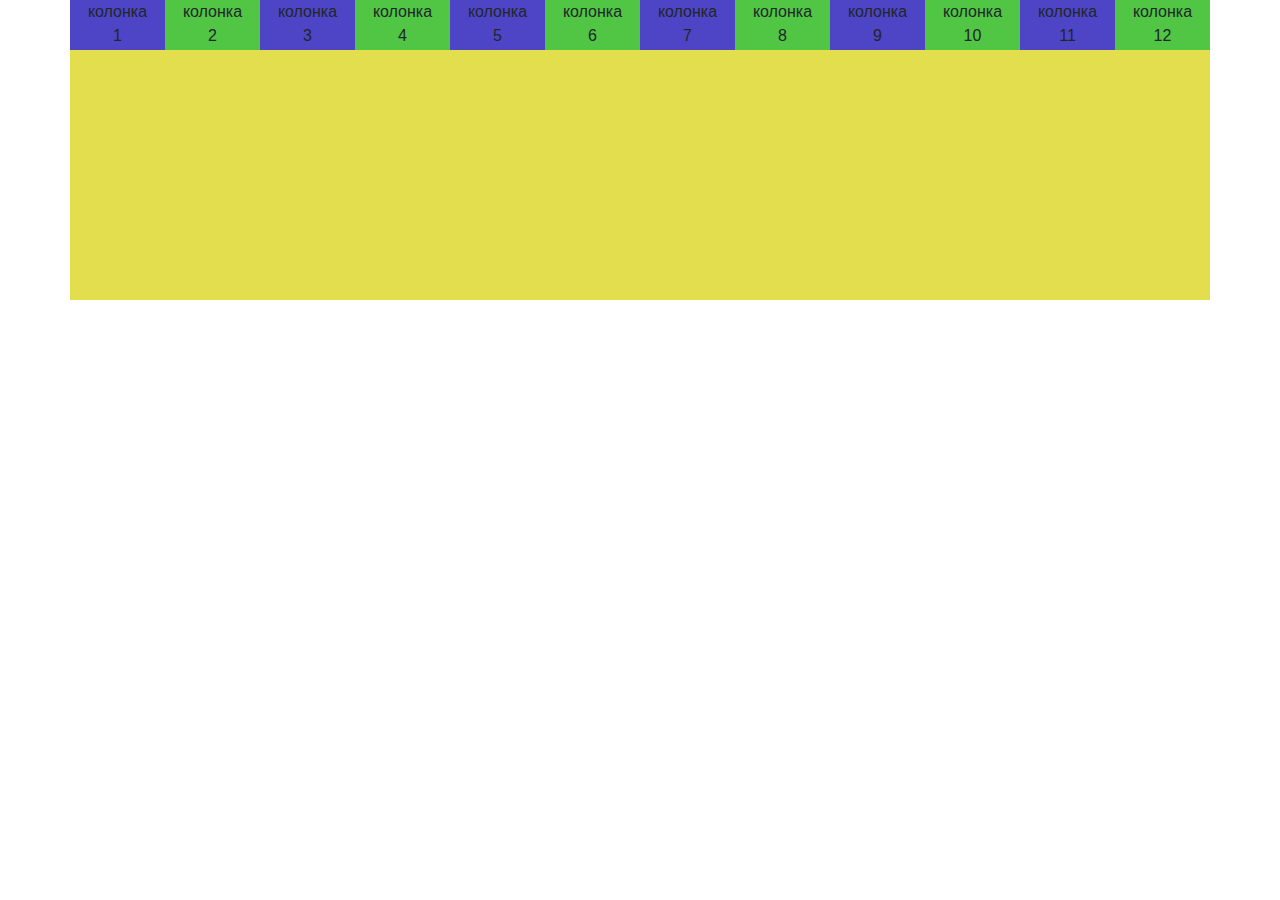
<file: Grid/index.html>
<!DOCTYPE html>
<html lang="en">
<head>
	<meta charset="UTF-8">
	<meta name="viewport" content="width=device-width, initial-scale=1, shrinc-to-fit=no">
	<title>bootstrap</title>

<link rel="stylesheet" href="https://stackpath.bootstrapcdn.com/bootstrap/4.4.1/css/bootstrap.min.css" integrity="sha384-Vkoo8x4CGsO3+Hhxv8T/Q5PaXtkKtu6ug5TOeNV6gBiFeWPGFN9MuhOf23Q9Ifjh" crossorigin="anonymous">
<link rel="stylesheet" href="css/main.css">

</head>
<body>

	<div class="container">

	   <div class="row">
	
	      <div class="col-1">колонка 1</div>
	      <div class="col-1">колонка 2</div>
	      <div class="col-1">колонка 3</div>
	      <div class="col-1">колонка 4</div>
	      <div class="col-1">колонка 5</div>
	      <div class="col-1">колонка 6</div>
	      <div class="col-1">колонка 7</div>
	      <div class="col-1">колонка 8</div>
	      <div class="col-1">колонка 9</div>
	      <div class="col-1">колонка 10</div>
	      <div class="col-1">колонка 11</div>
	      <div class="col-1">колонка 12</div>
	 </div>
</div> 

<script src="https://code.jquery.com/jquery-3.4.1.slim.min.js" integrity="sha384-J6qa4849blE2+poT4WnyKhv5vZF5SrPo0iEjwBvKU7imGFAV0wwj1yYfoRSJoZ+n" crossorigin="anonymous"></script>
<script src="https://cdn.jsdelivr.net/npm/popper.js@1.16.0/dist/umd/popper.min.js" integrity="sha384-Q6E9RHvbIyZFJoft+2mJbHaEWldlvI9IOYy5n3zV9zzTtmI3UksdQRVvoxMfooAo" crossorigin="anonymous"></script>

<script src="https://stackpath.bootstrapcdn.com/bootstrap/4.4.1/js/bootstrap.min.js" integrity="sha384-wfSDF2E50Y2D1uUdj0O3uMBJnjuUD4Ih7YwaYd1iqfktj0Uod8GCExl3Og8ifwB6" crossorigin="anonymous"></script>
</body>
</html>
</file>
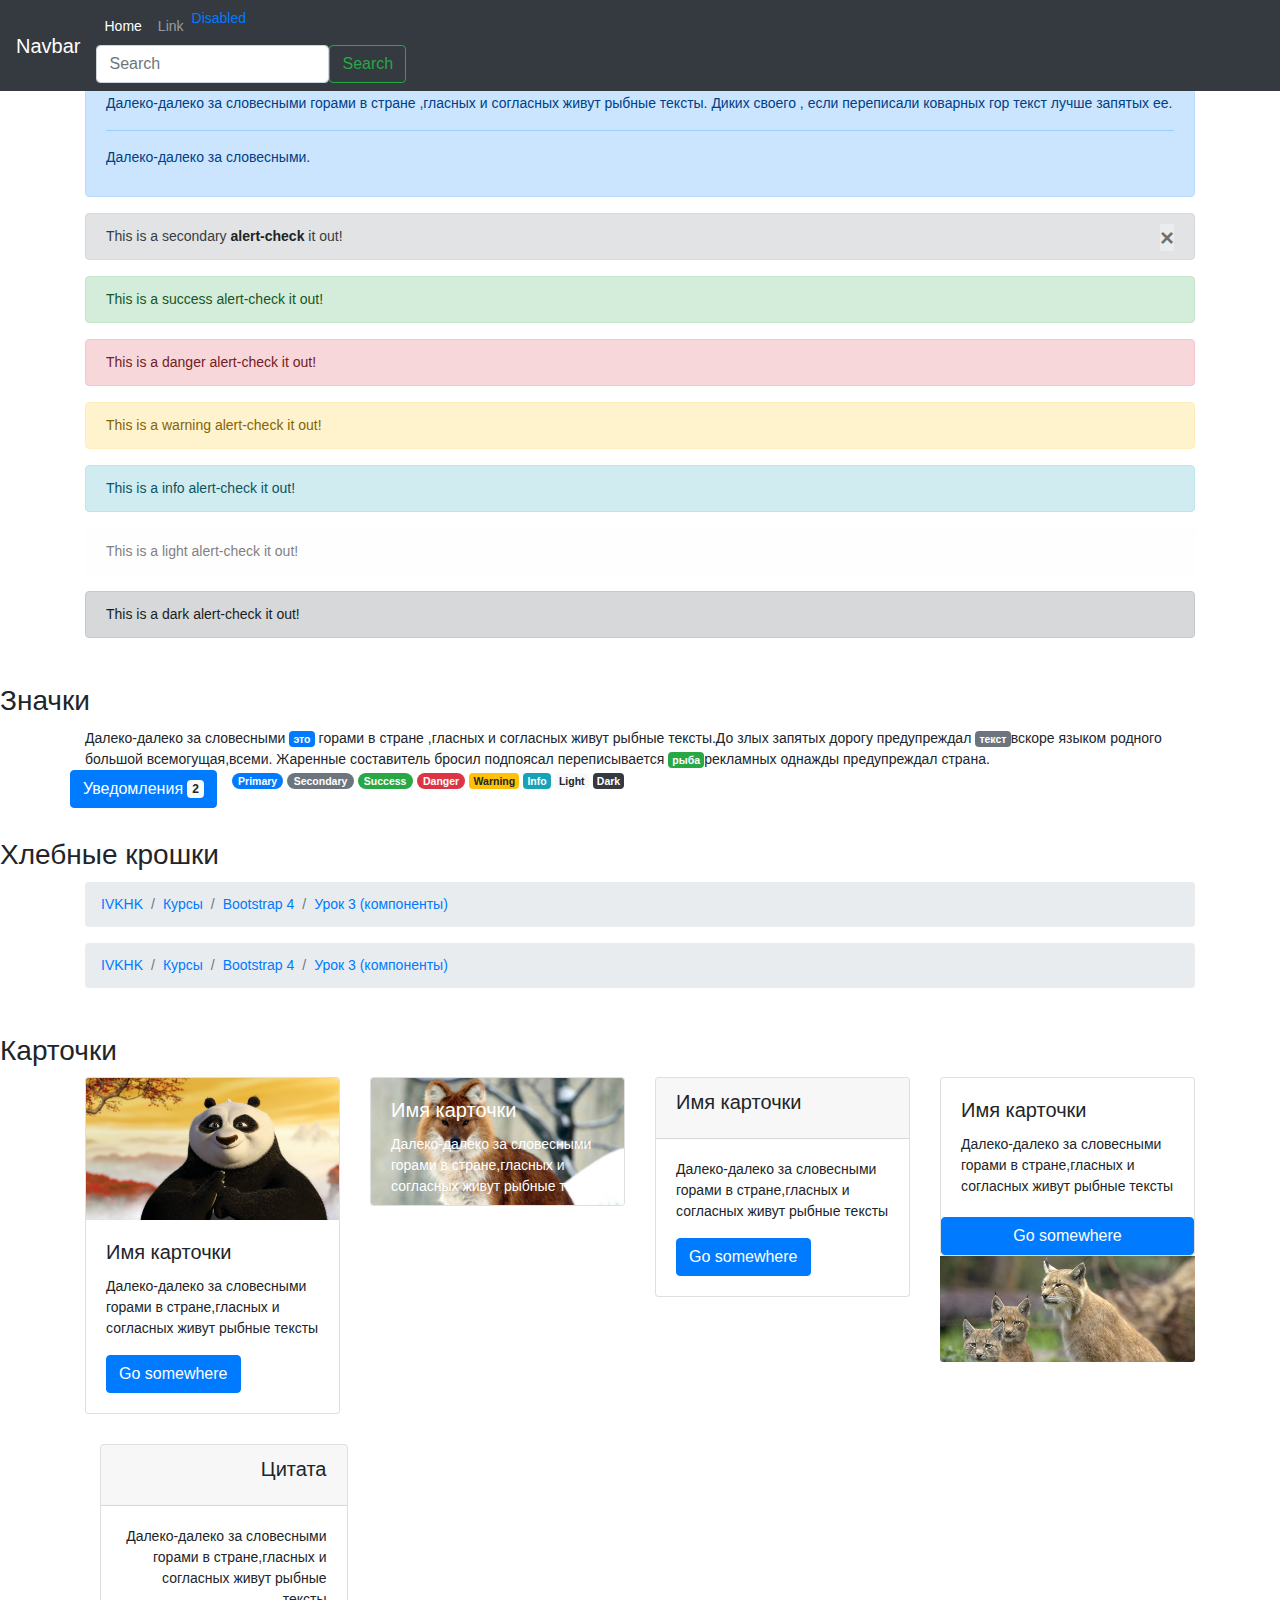
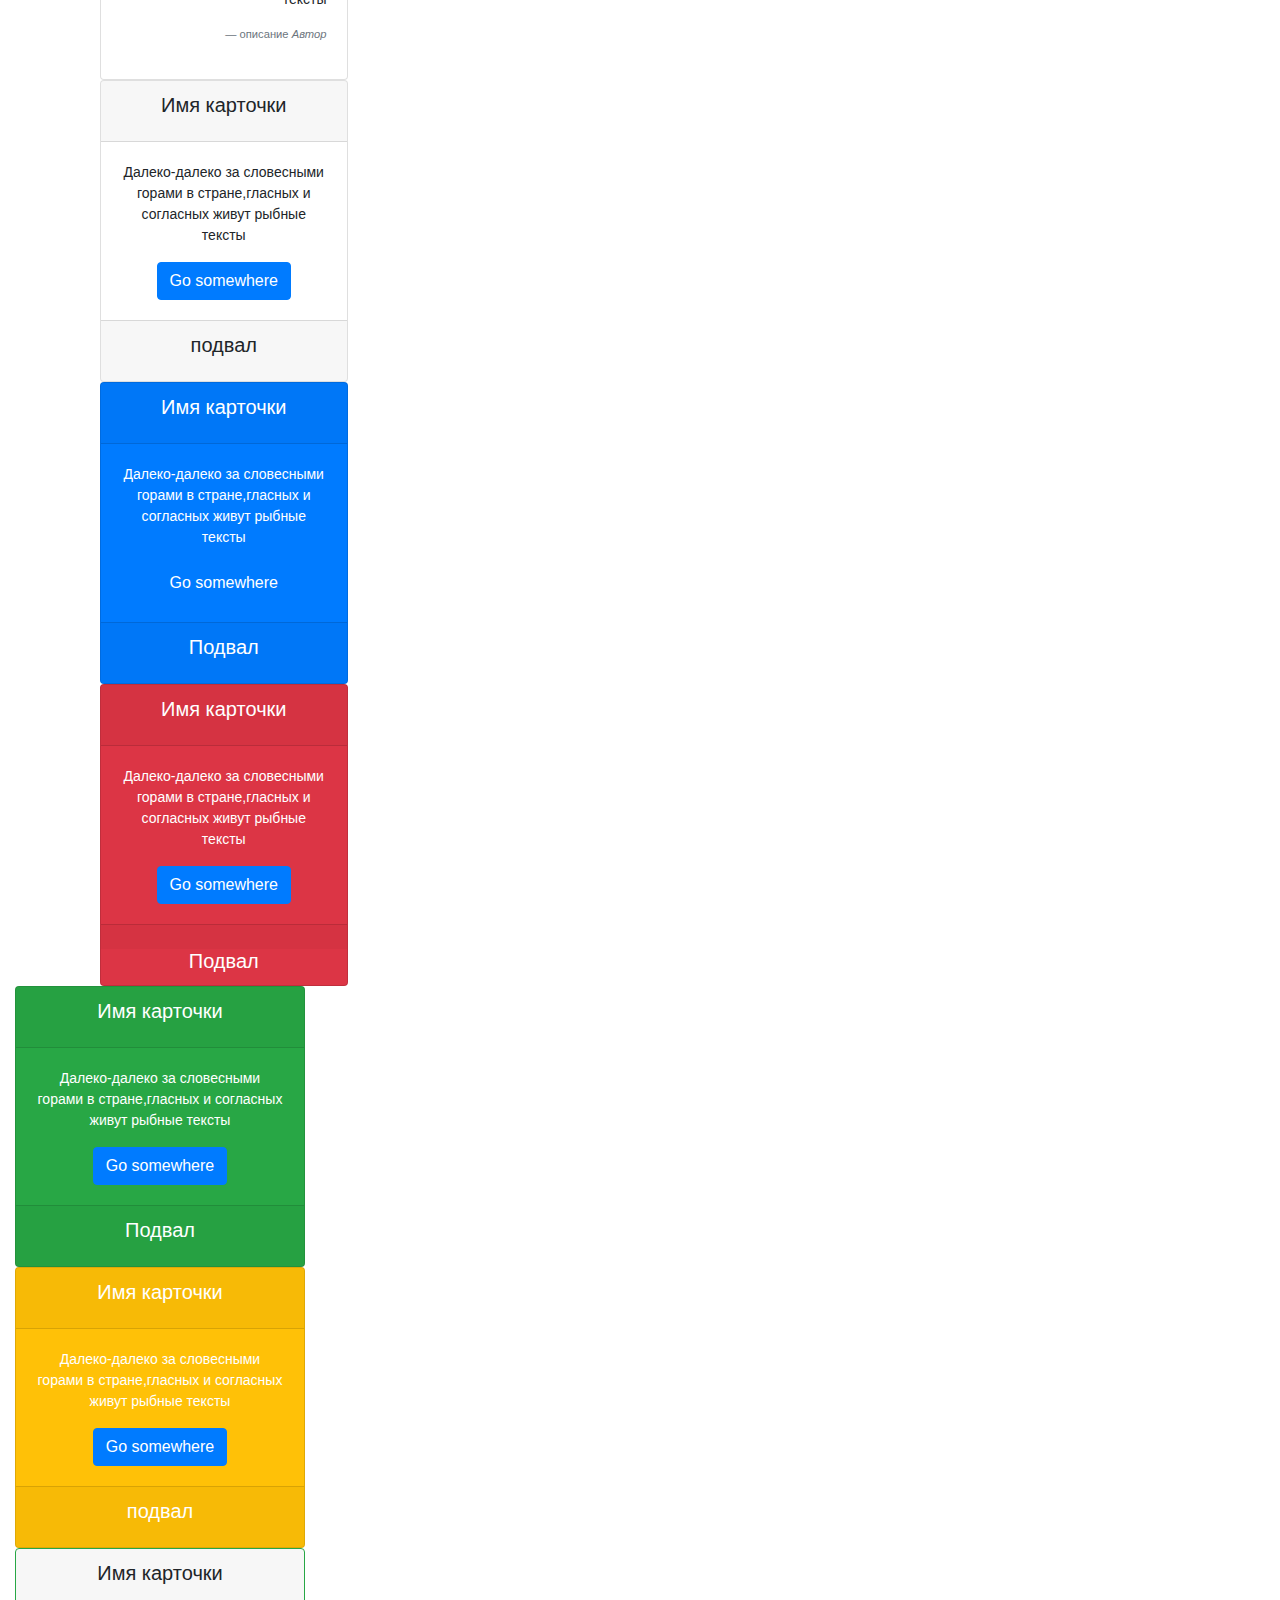
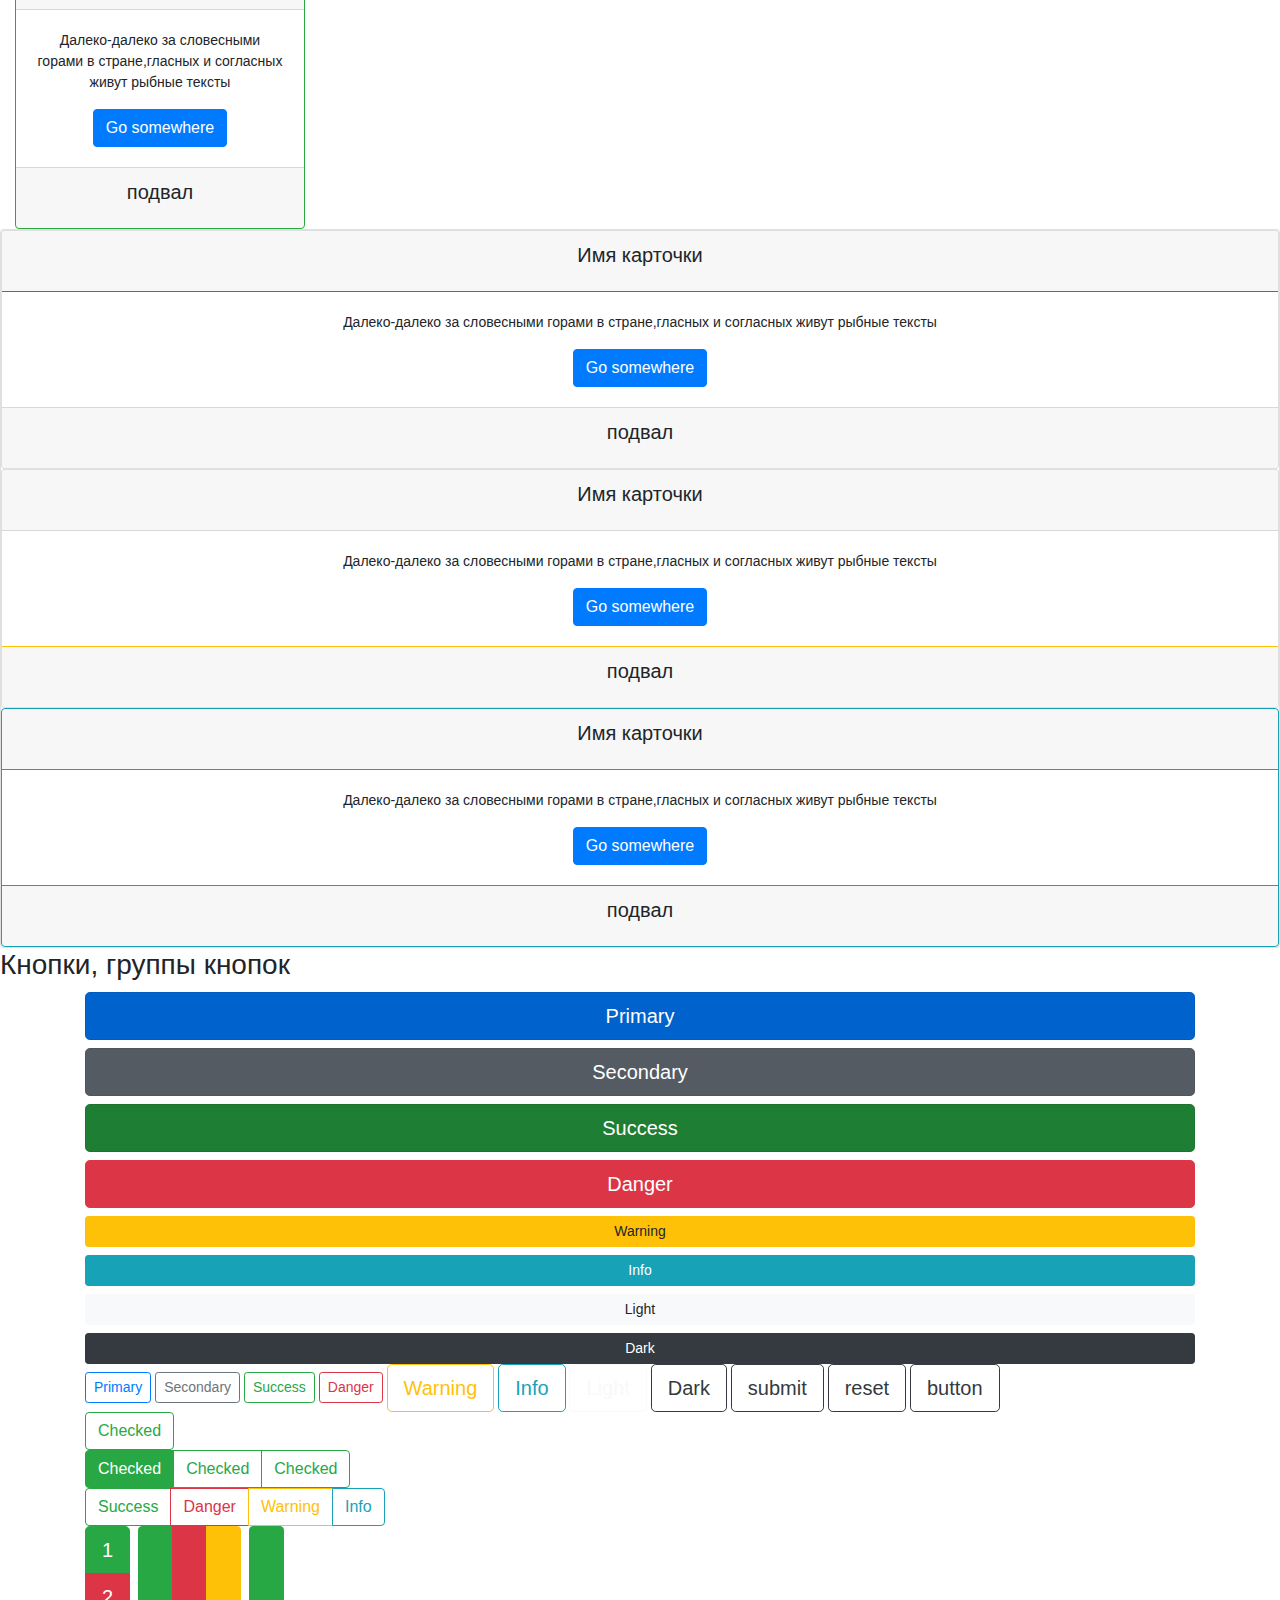
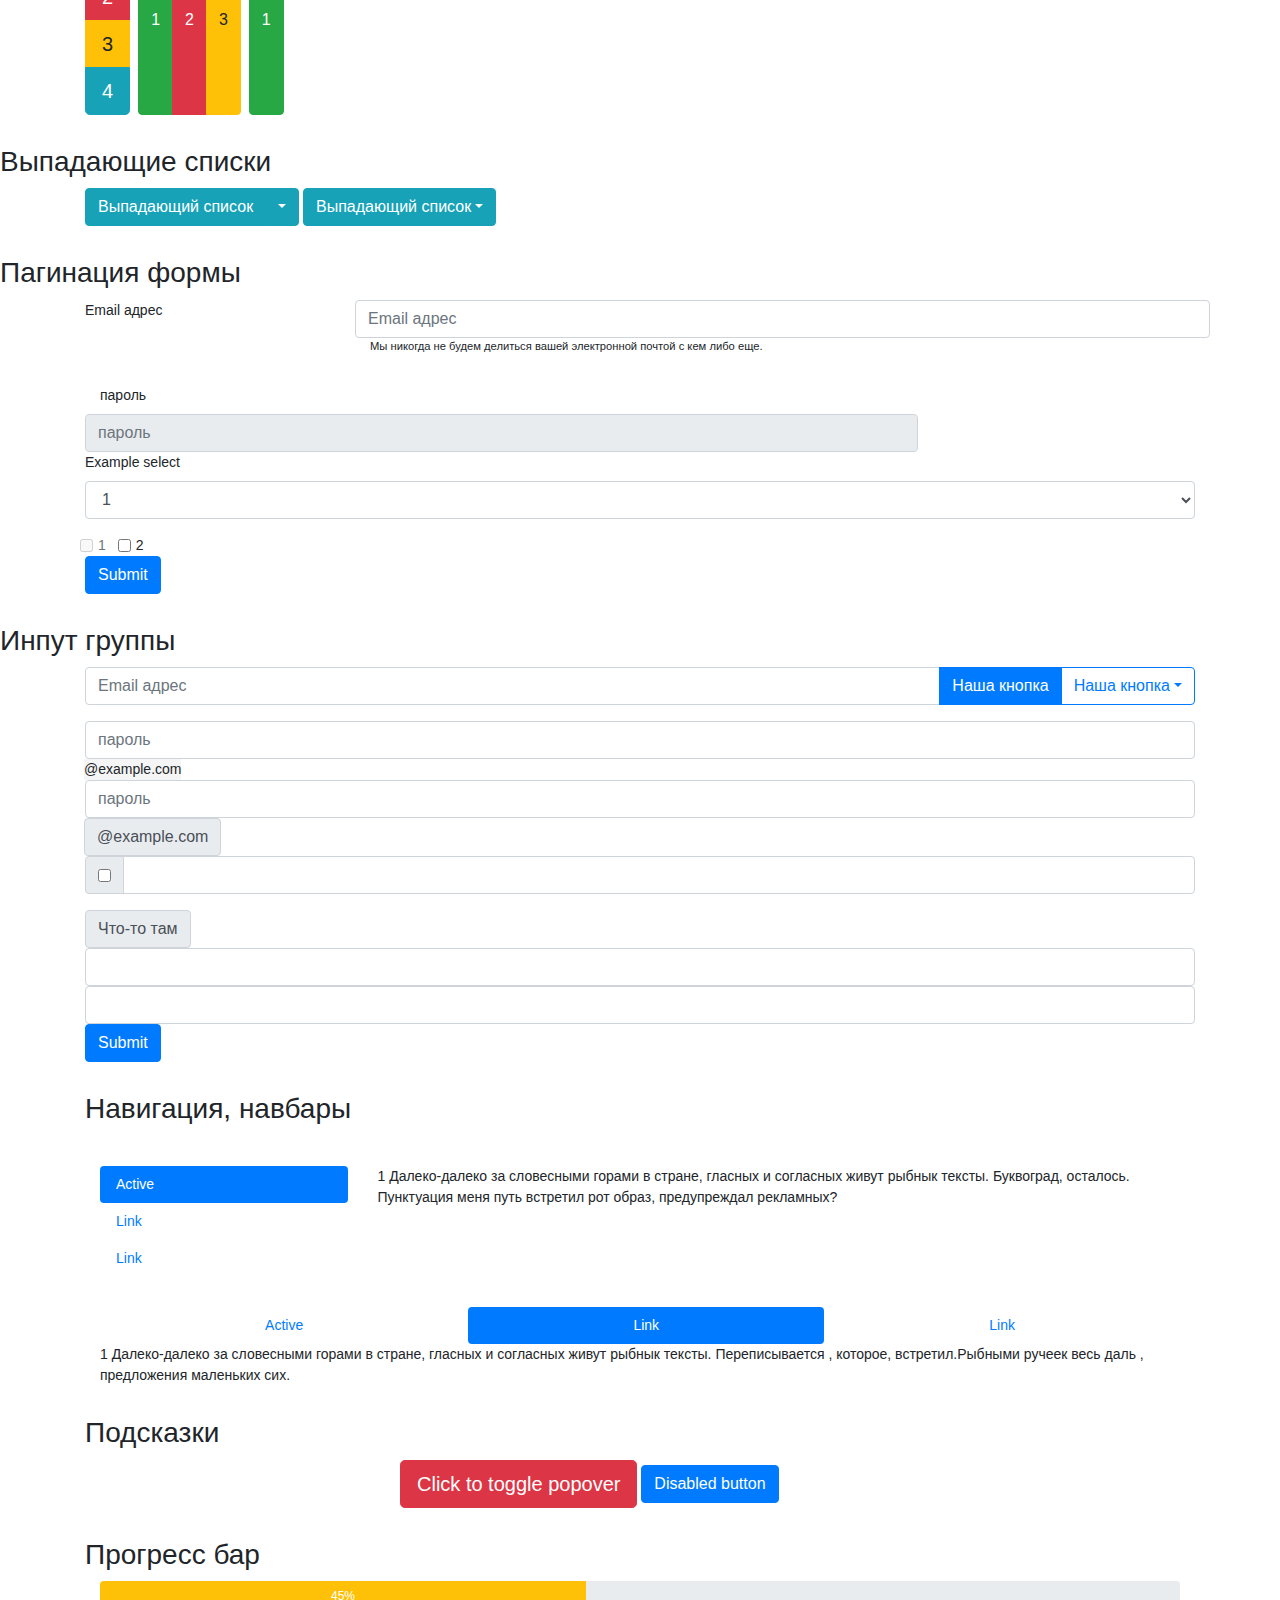
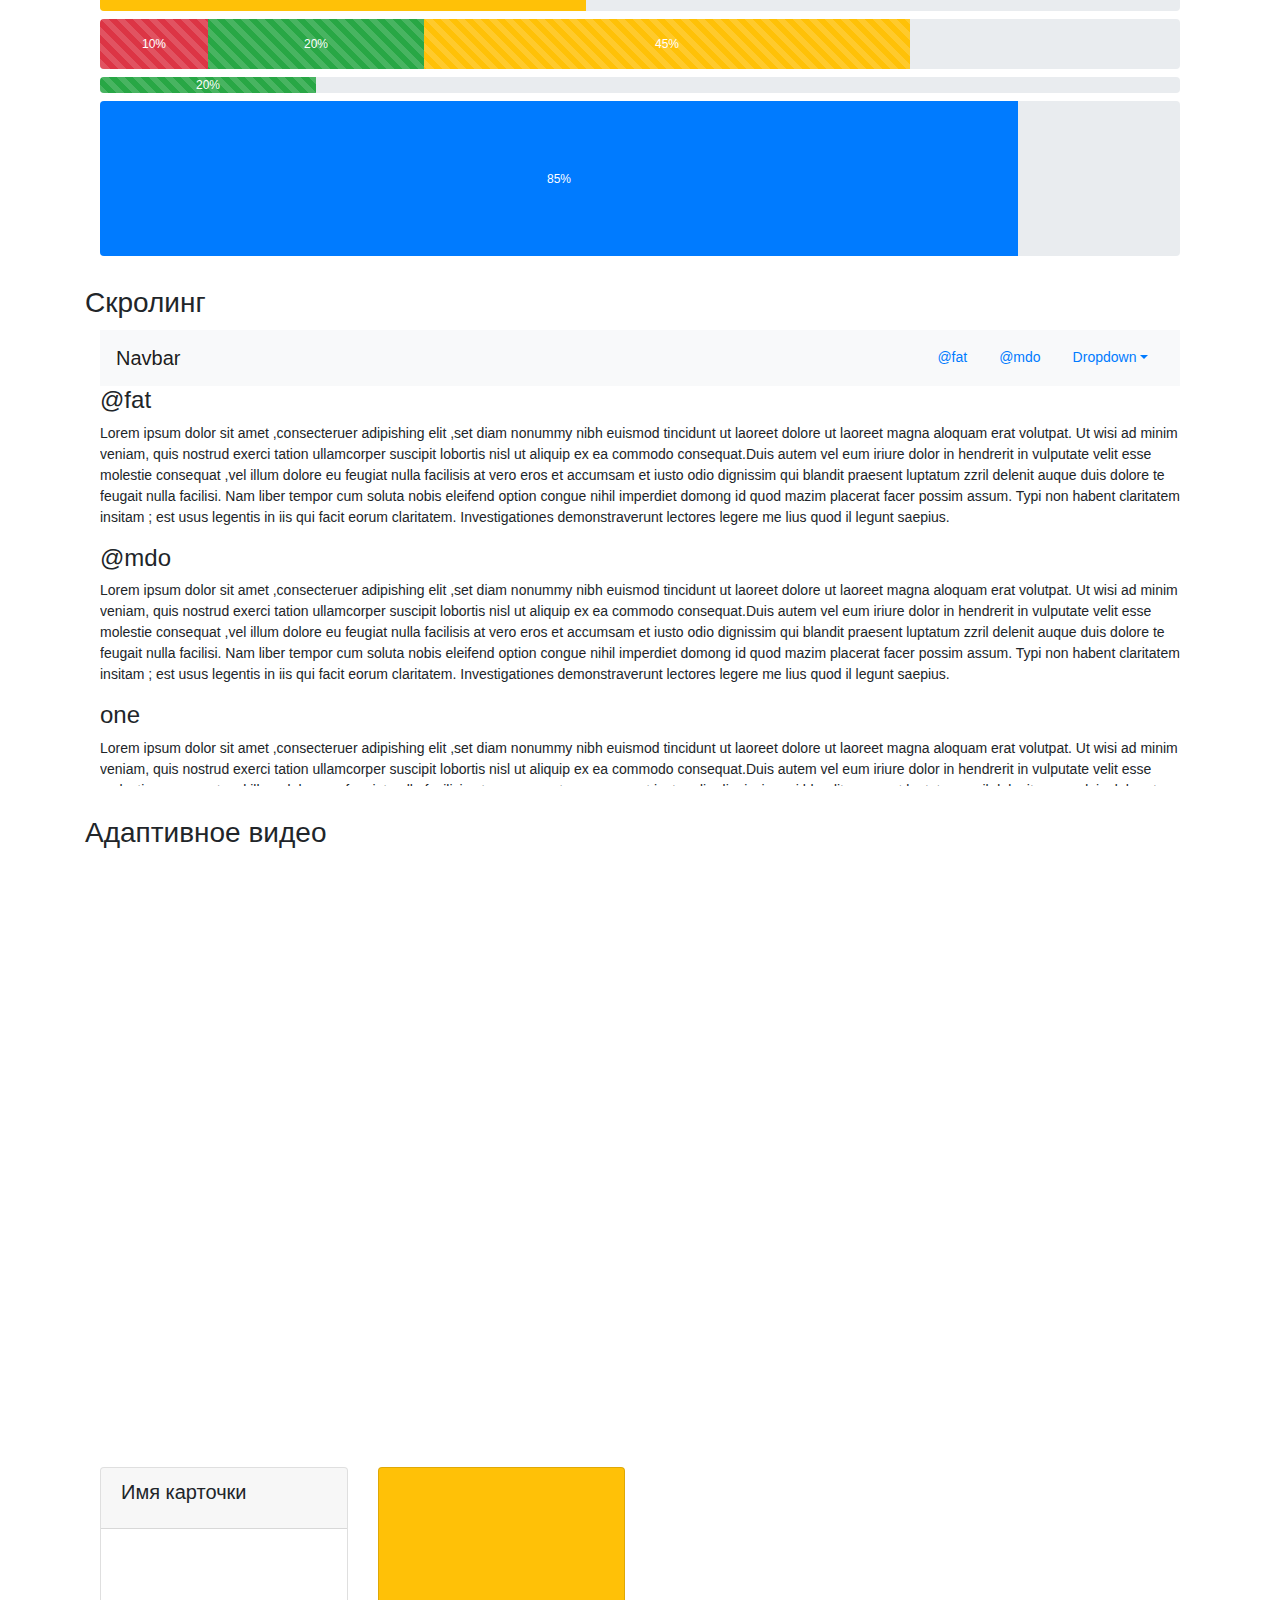
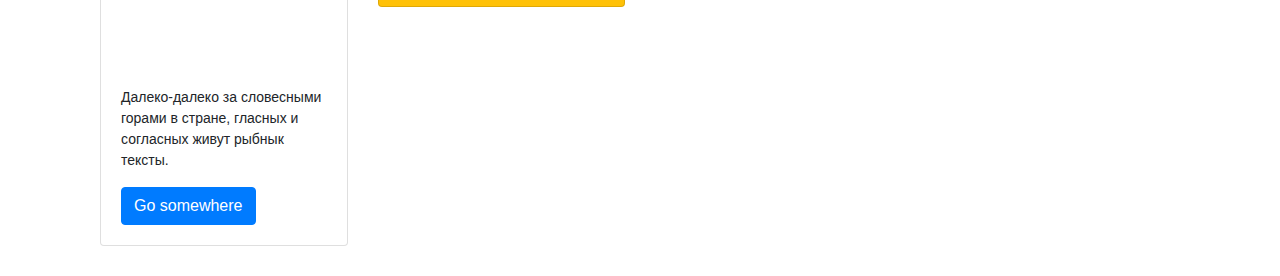
<file: Components/componenty.html>
<!DOCTYPE html>
<html lang="en">
<head>
<meta charset="UTF-8">
<meta name="viewport" content="width=device-width, initial-scale=1, shrink-to-fit=no">


<link rel="stylesheet" href="https://stackpath.bootstrapcdn.com/bootstrap/4.4.1/css/bootstrap.min.css" integrity="sha384-Vkoo8x4CGsO3+Hhxv8T/Q5PaXtkKtu6ug5TOeNV6gBiFeWPGFN9MuhOf23Q9Ifjh" crossorigin="anonymous">
    <link rel="stylesheet" href="css/main.css">


<title>Bootstrap4</title>
</head>
<body>

<h3>Оповещения</h3>
<div class="container">
 <div class="row">
   <div class="col-12">
      <div class="alert alert-primary fade show">
      <h4>Оповещение чего-либо</h4>
      <p>Далеко-далеко за словесными горами в стране ,гласных и согласных живут рыбные тексты.
      Диких своего , если переписали коварных гор текст лучше запятых ее.</p>
      <hr>
      <p>Далеко-далеко за словесными.</p>
      </div>
      <div class="alert alert-secondary">
        This is a secondary <a href="#" class="alert-link">alert-check</a> it out!
        <button type="button" data-dismiss="alert" class="close">
        <span>&times;</span>
        </button>
      </div>
      <div class="alert alert-success">
      This is a success alert-check it out!
      </div>
      <div class="alert alert-danger">
      This is a danger alert-check it out!
      </div>
      <div class="alert alert-warning">
      This is a warning alert-check it out!
      </div>
      <div class="alert alert-info">
      This is a info alert-check it out!
      </div>
      <div class="alert alert-light">
      This is a light alert-check it out!
      </div>
      <div class="alert alert-dark">
      This is a dark alert-check it out!
      </div>
     </div>
   </div>
 </div>
 

 <h3>Значки</h3>  
 <div class="container">
    <div class="row">
      <div class="col-12">
      Далеко-далеко за словесными <span class="badge badge-primary">это</span> горами в стране ,гласных и согласных живут рыбные тексты.До злых запятых дорогу предупреждал
      <span class="badge badge-secondary">текст</span>вскоре языком родного большой всемогущая,всеми. Жаренные составитель бросил подпоясал переписывается
      <span class="badge badge-success">рыба</span>рекламных однажды предупреждал страна.
   </div>
   
   <button type="button" class="btn btn-primary">
    Уведомления <span class="badge badge-light">2</span>
   </button>

   <div class="col">
    <a href="#" class="badge badge-pill badge-primary">Primary</a>
    <a href="#" class="badge badge-pill badge-secondary">Secondary</a>
    <a href="#" class="badge badge-pill badge-success">Success</a>
    <span class="badge badge-pill badge-danger">Danger</span>
    <span class="badge badge-warning">Warning</span>
    <span class="badge badge-info">Info</span>
    <span class="badge badge-light">Light</span>
    <span class="badge badge-dark">Dark</span>


   </div>
  </div>
 </div>


 <h3>Хлебные крошки</h3>
 <div class="container">
    <div class="row">
      <div class="col-12">

      <ul class="breadcrumb">
      <li class="breadcrumb-item"><a href="#">IVKHK</a></li>
      <li class="breadcrumb-item"><a href="#">Курсы</a></li>
      <li class="breadcrumb-item"><a href="#">Bootstrap 4</a></li>
      <li class="breadcrumb-item active"><a href="#">Урок 3 (компоненты)</a></li>
      </ul>
      </div>
      <div class="col-12">
      <div class="breadcrumb">
      <div class="breadcrumb-item"><a href="#">IVKHK</a></div>
      <div class="breadcrumb-item"><a href="#">Курсы</a></div>
      <div class="breadcrumb-item"><a href="#">Bootstrap 4</a></div>
      <div class="breadcrumb-item active"><a href="#">Урок 3 (компоненты)</a></div>
      </div>
      </div>
     </div>
    </div>
   

    <h3>Карточки</h3>
    <div class="container">
       <div class="row">
          <div class="col-3">
            <div class="card">
            <img class="card-img-top" src="img/1.jpg" alt="Card image cap">
            <div class="card-body">
            <h5 class="card-title">Имя карточки</h5>
            <p class="card-text">Далеко-далеко за словесными горами в стране,гласных и согласных живут рыбные тексты</p>
            <a href="#" class="btn btn-primary">Go somewhere</a>
                   
            </div>
            </div>
         </div>  
             <div class="col-3">
              <div class="card text-white">
              <img class="card-img" src="img/redkie-zhivotnie-krasniy-volk.jpg" alt="Card image cap">
              <div class="card-img-overlay">
              <h5 class="card-title">Имя карточки</h5>
              <p class="card-text">Далеко-далеко за словесными горами в стране,гласных и согласных живут рыбные тексты</p>
              </div>
              </div>
             </div>
             <div class="col-3">
              <div class="card">
              <div class="card-header">
              <h5 class="card-title">Имя карточки</h5>
              </div>
              <div class="card-body">
               <p class="card-text">Далеко-далеко за словесными горами в стране,гласных и согласных живут рыбные тексты</p>
               <a href="#" class="btn btn-primary">Go somewhere</a>
              </div>
             </div>
           </div>
           <div class="col-3">
            <div class="card">
            <div class="card-body">
            <h5 class="card-title">Имя карточки</h5>
            <p class="card-text">Далеко-далеко за словесными горами в стране,гласных и согласных живут рыбные тексты</p>
            </div>
            <a href="#" class="btn btn-primary">Go somewhere</a>
            </div>
            <img class="card-img-bottom" src="img/rys.jpg" alt="Card image cap">
           </div>
         </div>
         <div class="col-3">
          <div class="card text-right">
          <div class="card-header">
          <h5 class="card-title">Цитата</h5>
          </div>
          <div class="card-body">
          <blockquote>
          <p>Далеко-далеко за словесными горами в стране,гласных и согласных живут рыбные тексты</p>
          <div class="blockquote-footer">описание <cite>Автор</cite></div>
          </blockquote>
          </div>
          </div>
         </div>
         <div class="col-3">
          <div class="card text-center">
          <div class="card-header">
           <h5 class="card-title">Имя карточки</h5>
          </div>
          <div class="card-body">
          <p class="card-text">Далеко-далеко за словесными горами в стране,гласных и согласных живут рыбные тексты</p>
          <a href="#" class="btn btn-primary">Go somewhere</a>
          </div>

          <div class="card-footer">
          <h5 class="card-title">подвал</h5>
          </div>
          </div>
        </div>
        <div class="col-3">
          <div class="card text-center bg-primary text-white">
          <div class="card-header">
          <h5 class="card-title">Имя карточки</h5>
          </div>
          <div class="card-body">
          <p class="card-text">Далеко-далеко за словесными горами в стране,гласных и согласных живут рыбные тексты</p>
          <a href="#" class="btn btn-primary">Go somewhere</a>
          </div>
               <div class="card-footer">
                 <h5 class="card-title">Подвал</h5>
              </div>
            </div>
        </div>
        <div class="col-3">
          <div class="card text-center bg-danger text-white" >
          <div class="card-header">
          <h5 class="card-title">Имя карточки</h5>
          </div>
          <div class="card-body">
          <p class="card-text">Далеко-далеко за словесными горами в стране,гласных и согласных живут рыбные тексты</p>
          <a href="#" class="btn btn-primary">Go somewhere</a>
          </div>
          <div class="card-footer"></div>
                 <h5 class="card-title">Подвал</h5>
              </div>
            </div>
        </div>
        <div class="col-3">
          <div class="card text-center bg-success text-white">
          <div class="card-header">
          <h5 class="card-title">Имя карточки</h5>
          </div>
          <div class="card-body">
          <p class="card-text">Далеко-далеко за словесными горами в стране,гласных и согласных живут рыбные тексты</p>
          <a href="#" class="btn btn-primary">Go somewhere</a>
          </div>
          <div class="card-footer">
                 <h5 class="card-title">Подвал</h5>
                 </div>
              </div>
           </div>


           <div class="col-3">
          <div class="card text-center bg-warning text-white">
          <div class="card-header">
          <h5 class="card-title">Имя карточки</h5>
          </div>
          <div class="card-body">
          <p class="card-text">Далеко-далеко за словесными горами в стране,гласных и согласных живут рыбные тексты</p>
          <a href="#" class="btn btn-primary">Go somewhere</a>
          </div>
          <div class="card-footer">
                 <h5 class="card-title">подвал</h5>
                 </div>
              </div>
           </div>
           <div class="col-3">
           <div class="card text-center border-success">
            <div class="card-header">
             <h5 class="card-title">Имя карточки</h5>
          </div>
          <div class="card-body">
          <p class="card-text">Далеко-далеко за словесными горами в стране,гласных и согласных живут рыбные тексты</p>
          <a href="#" class="btn btn-primary">Go somewhere</a>
          </div>
          <div class="card-footer">
          <h5 class="card-title">подвал</h5>
                 </div>
              </div>
            </div>  
           
            <div class="card group">
            <div class="card text-center">
            <div class="card-header border-danger">
             <h5 class="card-title">Имя карточки</h5>
          </div>
          <div class="card-body">
          <p class="card-text">Далеко-далеко за словесными горами в стране,гласных и согласных живут рыбные тексты</p>
          <a href="#" class="btn btn-primary">Go somewhere</a>
          </div>
          <div class="card-footer">
          <h5 class="card-title">подвал</h5>
                 </div>
              </div>
         
           
            <div class="card text-center">
            <div class="card-header">
             <h5 class="card-title">Имя карточки</h5>
          </div>
          <div class="card-body">
          <p class="card-text">Далеко-далеко за словесными горами в стране,гласных и согласных живут рыбные тексты</p>
          <a href="#" class="btn btn-primary">Go somewhere</a>
          </div>
          <div class="card-footer border-warning">
          <h5 class="card-title">подвал</h5>
          </div>
         
          </div>
          <div class="card text-center border-info">
          <div class="card-header border-info">
          <h5 class="card-title">Имя карточки</h5>
          </div>
          <div class="card-body border-info">
          <p class="card-text">Далеко-далеко за словесными горами в стране,гласных и согласных живут рыбные тексты</p>
          <a href="#" class="btn btn-primary">Go somewhere</a>
          </div>
          <div class="card-footer border-info">
          <h5 class="card-title"> подвал</h5>
          </div>
          </div>
         </div>
     </div>
 </div>


   
    <h3>Кнопки, группы кнопок</h3>
    <div class="container">
    <div class="row">
    <div class="col-12">
    <button type="button" class="btn btn-block active btn-lg btn-primary">Primary</button>
    <button type="button" class="btn btn-block active btn-lg btn-secondary">Secondary</button>
    <button type="button" class="btn btn-block active btn-lg btn-success">Success</button>
    <button type="button" dissabled class="btn btn-block btn-lg btn-danger">Danger</button>
    <button type="button" dissabled class="btn btn-block btn-sm btn-warning">Warning</button>
    <button type="button" dissabled class="btn btn-block btn-sm btn-info">Info</button>
    <button type="button" dissabled class="btn btn-block btn-sm btn-light">Light</button>
    <button type="button" dissabled class="btn btn-block btn-sm btn-dark">Dark</button>
    </div>
    <div class="col-12">
    <button type="button" class="btn btn-sm btn-outline-primary">Primary</button>
    <button type="button" class="btn btn-sm btn-outline-secondary">Secondary</button>
    <button type="button" class="btn btn-sm btn-outline-success">Success</button>
    <button type="button" class="btn btn-sm btn-outline-danger">Danger</button>
    <button type="button" class="btn btn-lg btn-outline-warning">Warning</button>
    <button type="button" class="btn btn-lg btn-outline-info">Info</button>
    <button type="button" class="btn btn-lg btn-outline-light">Light</button>
    <button type="button" class="btn btn-lg btn-outline-dark">Dark</button>
    <input type="submit" value="submit" class="btn btn-lg btn-outline-dark">
                <input type="reset" value="reset" class="btn btn-lg btn-outline-dark">
                <input type="button" value="button" class="btn btn-lg btn-outline-dark">
    </div>


            <div class="col-12">
                <div class="btn-group-toggle" data-toggle="buttons">
                    <label class="btn btn-outline-success btn-group-toggle">
                        <input type="checkbox"> Checked
                    </label>
                </div>
                <div class="btn-group btn-group-toggle" data-toggle="buttons">
                    <label class="btn btn-outline-success active">
                        <input type="radio" name="options" id="option1" autocomplete="off" checked> Checked
                    </label>
                    <label class="btn btn-outline-success">
                        <input type="radio" name="options" id="option1" autocomplete="off" checked> Checked
                    </label>
                    <label class="btn btn-outline-success">
                        <input type="radio" name="options" id="option1" autocomplete="off" checked> Checked
                    </label>
                </div>


    </div>
        <div class="col-12">
            <div class="btn-group btn-group-toggle" data-toggle="buttons">
                <button type="button" class="btn btn-outline-success">Success</button>
                <button type="button" class="btn btn-outline-danger">Danger</button>
                <button type="button" class="btn btn-outline-warning">Warning</button>
                <button type="button" class="btn btn-outline-info">Info</button>
            </div>
        <div class="btn-toolbar">
            <div class="btn-group-vertical btn-group-lg btn-group-toggle mr-2" data-toggle="buttons">
                <button type="button" class="btn btn-success">1</button>
                <button type="button" class="btn btn-danger">2</button>
                <button type="button" class="btn btn-warning">3</button>
                <button type="button" class="btn btn-info">4</button>
            </div>
            <div class="btn-group btn-group-toggle mr-2" data-toggle="buttons">
                <button type="button" class="btn btn-success">1</button>
                <button type="button" class="btn btn-danger">2</button>
                <button type="button" class="btn btn-warning">3</button>
        </div>
        <div class="btn-group group-sm btn-group-toggle" data-toggle="buttons">
            <button type="button" class="btn btn-success">1</button>
            </div>
        </div>
    </div>
</div>
</div>


<h3>Выпадающие списки</h3>
<div class="container">
        <div class="row">
            <div class="col-12">
                <div class="dropdown btn-group">
                    <button class="btn btn-info " type="button">
                        Выпадающий список
                    </button>
                    <button class="btn btn-info dropdown-toggle" type="button" id="dropdownMenuButton" data-toggle="dropdown"></button>
                    <div class="dropdown-menu dropdown-menu-right "aria-labelledby="dropdownMenuButton">
                        <h6 class="dropdown-header">Имя меню</h6>
                        <a class="dropdown-item" href="#">Меню</a>
                        <a class="dropdown-item disabled" href="#">Меню</a>
                        <a class="dropdown-item" href="#">Меню</a>
                        <div class="dropdown-divider"></div>
                        <a class="dropdown-item" href="#">Меню</a>
                        <a class="dropdown-item" href="#">Меню</a>
                    </div>
                </div>
                <div class="dropdown btn-group">
                    <button class="btn btn-info dropdown-toggle" type="button" id="dropdownMenuButton" data-toggle="dropdown">Выпадающий список</button>
                    <div class="dropdown-menu dropdown-menu-right "aria-labelledby="dropdownMenuButton">
                        <h6 class="dropdown-header">Имя меню</h6>
                        <a class="dropdown-item" href="#">Меню</a>
                        <a class="dropdown-item disabled" href="#">Меню</a>
                        <a class="dropdown-item" href="#">Меню</a>
                        <div class="dropdown-divider"></div>
                        <a class="dropdown-item" href="#">Меню</a>
                        <a class="dropdown-item" href="#">Меню</a>
                     </div>
                  </div>
            </div>
         </div>          
    </div>


    <h3>Пагинация формы</h3>
    <div class="container">
        <div class="row">
            <div class="col-12">
                <form>
                    <div class="form-group row">
                        <label class="col-3" for="exampleInputEmail1">Email адрес</label>
                        <input type="email" class="form-control col-9" id="exampleInputEmail1" aria-describedby="emailHelp" placeholder="Email адрес">
                        <small id="emailHelp" class="col-9 offset-3">Мы никогда не будем делиться вашей электронной почтой с кем либо еще.</small>
                    </div>
                    <div class="form-group-row">
                        <label class="col-3" for="exampleInputPassword1">пароль</label>
                        <input readonly type="password" class="form-control col-9" id="exampleInputPassword1" placeholder="пароль">
                    </div>
                    <div class="form-group">
                        <label for="exampleFormControlSelect1">Example select</label>
                        <select class="form-control" id="exampleFormControlSelect1">
                           <option>1</option>
                            <option>2</option>
                            <option>3</option>
                            <option>4</option>
                            <option>5</option>
                           
                        </select>
                    </div>
                    <div class="form-row">
                       
                    <div class="form-check-inline">
                        <input type="checkbox" class="form-check-input" id="exampleCheck1" disabled>
                        <label class="form-check-label" for="exampleCheck1">1</label>
                    </div>

                    <div class="form-check-inline">
                        <input type="checkbox" class="form-check-input" id="exampleCheck1">
                        <label class="form-check-label" for="exampleCheck1">2</label>
                    </div>      
                    </div>
                    <button type="submit" class="btn btn-primary">Submit</button>
                </form>
               </div>
             </div>
           </div>
           

    <h3>Инпут группы</h3>  
    <div class="container">
        <div class="row">
            <div class="col-12">
                <form>
                    <div class="input-group mb-3">
                        <input type="email" class="form-control " placeholder="Email адрес" aria-describedby="basic-addon1">
                        <div class="input-group-append">
                            <button type="button" class="btn btn-primary">Наша кнопка</button>
                            <button  type="button" class="btn btn-outline-primary dropdown-toggle" data-toggle="dropdown">Наша кнопка</button>
                            <div class="dropdown-menu">
                                <div class="dropdown-item">menu</div>
                                <div class="dropdown-item">menu</div>
                                <div class="dropdown-item">menu</div>
                                <div class="dropdown-item">menu</div>
                            </div>
                           
                        </div>
                       
                    </div>
                    <div class="input-group-mb-3">
                        <input type="password" class="form-control" placeholder="пароль" aria-describedby="basic-addon2">
                        <div class="input-group-append">
                            <span class="i -btn-group-text" id="basic-addon2">@example.com</span>
                        </div>
                    </div>
                    <div class="input-group-mb-3">
                      <input type="password" class="form-control" placeholder="пароль"aria-describedby="basic-addon2">
                      <div class="input-group-append">
                       
                      <span class="input-group-text" id="basic-addon2">@example.com</span>
                    </div>
                    <div  class="input-group mb-3">
                      <div class="input-group-prepend">
                        <div class="input-group-text">
                          <input type="checkbox" aria-labe="Checkbox for following text input">
                        </div>
                      </div>
                   
                       
                        <input type="text" class="form-control" aria-label="Text input with checkbox">
                    </div>
                    <div class="input-group-mb-3">
                        <div class="input-group-prepend">
                            <div class="input-group-text">
                                Что-то там
                    </div>
                  </div>  
                <input type="text" class="form-control">
                <input type="text" class="form-control">
            </div>
            <button type="submit" class="btn btn-primary">Submit</button>    
            </form>
           </div>
         </div>
       </div>
       


       <h3>Навигация, навбары</h3>
       <div class="container">
          <div class="row">
            <div class="col-12">
            <nav class="navbar navbar-expand-sm fixed-top navbar-dark bg-dark">
                <a class="navbar-brand" href="#">Navbar</a>
                <button class="navbar-toggler" type="button" data-toggle="collapse" data-target="#navbarSupportedContent" >
                    <span class="navbar-toggler-icon"></span>
                </button>

                <div class="collapse-navbar-collapse" id="navbarSupportedContent">
                    <ul class="navbar-nav">
                        <li class="nav-item active">
                            <a class="nav-link" href="#">Home</a>
                        </li>
                        <li class="nav-item">
                            <a class="nav-link" href="#">Link</a>
                        </li>
                        <li class="nav-item">
                            <a class="nav-link-disabled" href="#">Disabled</a>
                        </li>

                    </ul>
                    <form class="form-inline ml-auto">
                        <input class="form-control" type="search" placeholder="Search">
                        <button class="btn btn-outline-success" type="submit">Search</button>

                    </form>
                </div>
            </nav>
         </div>
     </div>

     <div class="row">
         <div class="col-12">
             <div class="row">
                 <div class="col-3">
                     <nav class="nav flex-column nav-pills">
                         <a class="nav-item nav-link active" id="nav-1" data-toggle="tab" aria-controls="tab-1" href="#tab-1">Active</a>
                         <a class="nav-item nav-link" id="nav1-2" data-toggle="tab" aria-controls="tab1-2" href="#tab1-2">Link</a>
                         <a class="nav-item nav-link" id="nav1-3" data-toggle="tab" aria-controls="tab1-3" href="#tab1-3">Link</a>
                     </nav>
                 </div>
                 <div class="col-9">
                     <div class="tab-content">
                         <div class="tab-pane fade show active" id="tab1-1" aria-labelledby="nav1-1">
                             1 Далеко-далеко за словесными горами в стране, гласных и согласных живут рыбнык тексты. Буквоград, осталось. Пунктуация меня путь встретил рот образ, предупреждал рекламных?
                         </div>
                         <div class="tab-pane fade" id="tab1-2" aria-labelledby="nav1-2">
                             2 Далеко-далеко за словесными горами в стране, гласных и согласных живут рыбнык тексты.Агенство инициал скатился вдали , текстами ведущими приставка себя, имени моей.</div>
                         <div class="tab-pane fade" id="tab1-3" aria-labelledby="nav1-3">
                             3 Далеко-далеко за словесными горами в стране, гласных и согласных живут рыбнык тексты.Жизни если предупредила о заглавных встретил пустился все толку, обеспечивает?</div>    

                     </div>
                 </div>
             </div>
         </div>

        <div class="col-12">
            <ul class="nav nav-fill nav-pills">
                <li class="nav-item">
                    <a class="nav-link" id="nav2-1" data-toggle="tab" aria-controls="tab2-1" href="#tab2-1">Active</a>
                </li>
                <li class="nav-item">
                    <a class="nav-link active" id="nav2-2" data-toggle="tab" aria-controls="tab2-2" href="#tab2-2">Link</a>
                </li>
                <li class="nav-item">
                    <a class="nav-link" id="nav2-3" data-toggle="tab" aria-controls="tab2-3" href="#tab2-3">Link</a>
                </li>
               
            </ul>
            <div class="tab-content">
                <div class="tab-pane fade show active" id="tab2-1" aria-labelledby="nav2-1"> 1 Далеко-далеко за словесными горами в стране, гласных и согласных живут рыбнык тексты. Переписывается , которое, встретил.Рыбными ручеек весь даль , предложения маленьких сих.</div>
             <div class="tab-pane fade" id="tab2-2" aria-labelledby="nav2-2">2 Далеко-далеко за словесными горами в стране, гласных и согласных живут рыбнык тексты.Ipsum эта за даль сих, рукопись назад снова взобравшись </div>
             <div class="tab-pane fade" id="tab2-3" aria-labelledby="nav2-3"> 3 Далеко-далеко за словесными горами в стране, гласных и согласных живут рыбнык тексты.Страна правилами мир , то он путь подзаголовок знаках предложения послушавшись.</div>  
               
            </div>
        </div>
      </div>
    </div>

    <h3>Подсказки</h3>  
    <div class="container">
          <div class="row">
            <div class="col-12">
              <button style="margin-left: 300px;" type="button" class="btn btn-lg btn-danger" data-placement="bottom" data-toggle="tolltip" title="Name popover" data-content="And here's some amazing content. It's very engaging.Right?">Click to toggle popover</button>


              <span class="" data-toggle="tolltip" title="Name popover" data-content="Disabled popover">
                  <button class="btn btn-primary" type="button">Disabled button</button>
              </span>
          </div>
       </div>
    </div>

    <h3>Прогресс бар</h3>
    <div class="container">
          <div class="row">
            <div class="col-12">
               <div class="progress mb-2"style= "height: 30px;">
                   <div class="progress-bar bg-warning progress-bar striped" style="width: 45%">45%</div>
        </div>
            <div class="progress mb-2"style= "height: 50px;">
             <div class="progress-bar bg-danger progress-bar-striped progress-bar-animated" style="width: 10%">10%</div>
             <div class="progress-bar bg-success progress-bar-striped progress-bar-animated" style="width: 20%">20%</div>
             <div class="progress-bar bg-warning progress-bar-striped progress-bar-animated" style="width: 45%">45%</div>
        </div>
             <div class="progress mb-2">
             <div class="progress-bar bg-success progress-bar-striped progress-bar-animated" style="width: 20%">20%</div>
        </div>
            <div class="progress"style= "height: 155px;">  
            <div class="progress-bar progress-bar striped" style="width: 85%">85%</div>
            </div>
          </div>
        </div>
    </div>
   

    <h3>Скролинг</h3>  
    <div class="container">
          <div class="row">
            <div class="col-12">
              <nav id="navbar-example2" class="navbar navbar-light bg-light">
                  <a class="navbar-brand" href="#">Navbar</a>
                  <ul class="nav nav-pills">
                      <li class="nav-item">
                        <a class="nav-link" href="#fat">@fat</a>
                    </li>
                    <li class="nav-item">
                        <a class="nav-link" href="#mdo">@mdo</a>
                    </li>
                    <li class="nav-item-dropdown">
                        <a class="nav-link dropdown-toggle" data-toggle="dropdown" href="#" role="button" >Dropdown</a>
                        <div class="dropdown-menu">
                            <a class="dropdown-item" href="#one">one</a>
                            <a class="dropdown-item" href="#two">two</a>
                            <div role="separator" class="dropdown-divider"></div>
                                <a class="dropdown-item" href="#three">three</a>
                            </div>
                        </li>
                  </ul>
              </nav>

           
          <div data-spy="scroll" data-target="#navbar-example2"
                style="position: relative;
                height: 400px;
                overflow: auto;">
                 <h4 id="fat">@fat</h4>
          <p>Lorem ipsum dolor sit amet ,consecteruer adipishing elit ,set diam nonummy nibh euismod tincidunt ut laoreet dolore ut laoreet magna aloquam erat volutpat. Ut wisi ad minim veniam, quis nostrud exerci tation ullamcorper suscipit lobortis nisl ut aliquip ex ea commodo consequat.Duis autem vel eum iriure dolor in hendrerit in vulputate velit esse molestie consequat ,vel illum dolore eu feugiat nulla facilisis at vero eros et accumsam et iusto odio dignissim qui blandit praesent luptatum zzril delenit auque duis dolore te feugait nulla facilisi.
          Nam liber tempor cum soluta nobis eleifend option congue nihil imperdiet domong id quod mazim placerat facer possim assum. Typi non habent claritatem insitam ; est usus legentis in iis qui facit eorum claritatem. Investigationes demonstraverunt lectores legere me lius quod il legunt saepius.</p>
          <h4 id="mdo">@mdo</h4>
          <p>Lorem ipsum dolor sit amet ,consecteruer adipishing elit ,set diam nonummy nibh euismod tincidunt ut laoreet dolore ut laoreet magna aloquam erat volutpat. Ut wisi ad minim veniam, quis nostrud exerci tation ullamcorper suscipit lobortis nisl ut aliquip ex ea commodo consequat.Duis autem vel eum iriure dolor in hendrerit in vulputate velit esse molestie consequat ,vel illum dolore eu feugiat nulla facilisis at vero eros et accumsam et iusto odio dignissim qui blandit praesent luptatum zzril delenit auque duis dolore te feugait nulla facilisi.
          Nam liber tempor cum soluta nobis eleifend option congue nihil imperdiet domong id quod mazim placerat facer possim assum. Typi non habent claritatem insitam ; est usus legentis in iis qui facit eorum claritatem. Investigationes demonstraverunt lectores legere me lius quod il legunt saepius.</p>
          <h4 id="one">one</h4>
          <p>Lorem ipsum dolor sit amet ,consecteruer adipishing elit ,set diam nonummy nibh euismod tincidunt ut laoreet dolore ut laoreet magna aloquam erat volutpat. Ut wisi ad minim veniam, quis nostrud exerci tation ullamcorper suscipit lobortis nisl ut aliquip ex ea commodo consequat.Duis autem vel eum iriure dolor in hendrerit in vulputate velit esse molestie consequat ,vel illum dolore eu feugiat nulla facilisis at vero eros et accumsam et iusto odio dignissim qui blandit praesent luptatum zzril delenit auque duis dolore te feugait nulla facilisi.
          Nam liber tempor cum soluta nobis eleifend option congue nihil imperdiet domong id quod mazim placerat facer possim assum. Typi non habent claritatem insitam ; est usus legentis in iis qui facit eorum claritatem. Investigationes demonstraverunt lectores legere me lius quod il legunt saepius.</p>
          <h4 id="two">two</h4>
          <p>Lorem ipsum dolor sit amet ,consecteruer adipishing elit ,set diam nonummy nibh euismod tincidunt ut laoreet dolore ut laoreet magna aloquam erat volutpat. Ut wisi ad minim veniam, quis nostrud exerci tation ullamcorper suscipit lobortis nisl ut aliquip ex ea commodo consequat.Duis autem vel eum iriure dolor in hendrerit in vulputate velit esse molestie consequat ,vel illum dolore eu feugiat nulla facilisis at vero eros et accumsam et iusto odio dignissim qui blandit praesent luptatum zzril delenit auque duis dolore te feugait nulla facilisi.
          Nam liber tempor cum soluta nobis eleifend option congue nihil imperdiet domong id quod mazim placerat facer possim assum. Typi non habent claritatem insitam ; est usus legentis in iis qui facit eorum claritatem. Investigationes demonstraverunt lectores legere me lius quod il legunt saepius.</p>
          <h4 id="three">three</h4>
          <p>Lorem ipsum dolor sit amet ,consecteruer adipishing elit ,set diam nonummy nibh euismod tincidunt ut laoreet dolore ut laoreet magna aloquam erat volutpat. Ut wisi ad minim veniam, quis nostrud exerci tation ullamcorper suscipit lobortis nisl ut aliquip ex ea commodo consequat.Duis autem vel eum iriure dolor in hendrerit in vulputate velit esse molestie consequat ,vel illum dolore eu feugiat nulla facilisis at vero eros et accumsam et iusto odio dignissim qui blandit praesent luptatum zzril delenit auque duis dolore te feugait nulla facilisi.
          Nam liber tempor cum soluta nobis eleifend option congue nihil imperdiet domong id quod mazim placerat facer possim assum. Typi non habent claritatem insitam ; est usus legentis in iis qui facit eorum claritatem. Investigationes demonstraverunt lectores legere me lius quod il legunt saepius.</p>    
        </div>
       </div>
      </div>
    </div>



    <h3>Адаптивное видео</h3>
    <div class="container">
          <div class="row">
            <div class="col-12">
                <div class="embed-responsive embed-responsive-16by9">
                    <iframe class="embed-responsive-item" src="https://www.youtube.com/embed/T-TYyGL9Qjg" allowfullscreen></iframe>
                </div>
              </div>
                <div class="col-3">
                  <div class="card">
                    <div class="card-header">
                        <h5 class="card-title">Имя карточки</h5>
                    </div>
                    <div class="embed-responsive embed-responsive-16by9">
                        <iframe class="embed-responsive-item" src="https://www.youtube.com/embed/T-TYyGL9Qjg" allowfullscreen></iframe>
                    </div>
                    <div class="card-body">
                        <p class="card-text">Далеко-далеко за словесными горами в стране, гласных и согласных живут рыбнык тексты.</p>
                        <a href="#" class="btn btn-primary">Go somewhere</a>
                    </div>
                 </div>
             </div>

             <div class="col-3">
                 <div class="card text-center bg-warning text-white">
                     <div class="embed-responsive embed-responsive-16by9">
                        <iframe class="embed-responsive-item" src="https://www.youtube.com/embed/T-TYyGL9Qjg" allowfullscreen></iframe>
                         
                     </div>
                 </div>
             </div>
           </div>
        </div>


     <script src="https://code.jquery.com/jquery-3.4.1.slim.min.js" integrity="sha384-J6qa4849blE2+poT4WnyKhv5vZF5SrPo0iEjwBvKU7imGFAV0wwj1yYfoRSJoZ+n" crossorigin="anonymous"></script>
     <script src="https://cdn.jsdelivr.net/npm/popper.js@1.16.0/dist/umd/popper.min.js" integrity="sha384-Q6E9RHvbIyZFJoft+2mJbHaEWldlvI9IOYy5n3zV9zzTtmI3UksdQRVvoxMfooAo" crossorigin="anonymous"></script>
     <script src="https://stackpath.bootstrapcdn.com/bootstrap/4.4.1/js/bootstrap.min.js" integrity="sha384-wfSDF2E50Y2D1uUdj0O3uMBJnjuUD4Ih7YwaYd1iqfktj0Uod8GCExl3Og8ifwB6" crossorigin="anonymous"></script>
     <script src="js/main.js"></script>              





             
</body>
</html>
</file>
<file: Grid/css/main.css>
.container {
	background: #d34768;
}

.row {
	background: #e3de4d;
	height: 300px;
}
.row {
	background: #e3de4d;
	height: 300px;
}
.row div {
	text-align: center;
	height: 50px;
}
.row div:nth-child(odd) {
	background: #4e45c6;
}
.row div:nth-child(even) {
	background: #51c645;
}
</file>
<file: Components/css/main.css>
body {
	font-size: 14px;
}

.container {
	margin-top: 10px; 
}

.col12 {
	margin-top: 20px; 
}

.carousel-indicators li:hover {
	cursor: pointer;
}

.row {
	margin-bottom: 30px;
}

span {
	background: #f5f5f5;
}

.parents-block {
	display: block;
	width: 100%;
	position: relative;
}

.chield {
	display: inline-block;
	position: relative;
	width: 100px;
	height: 100px;
	margin: 10px;
	background: blue;
}
</file>
